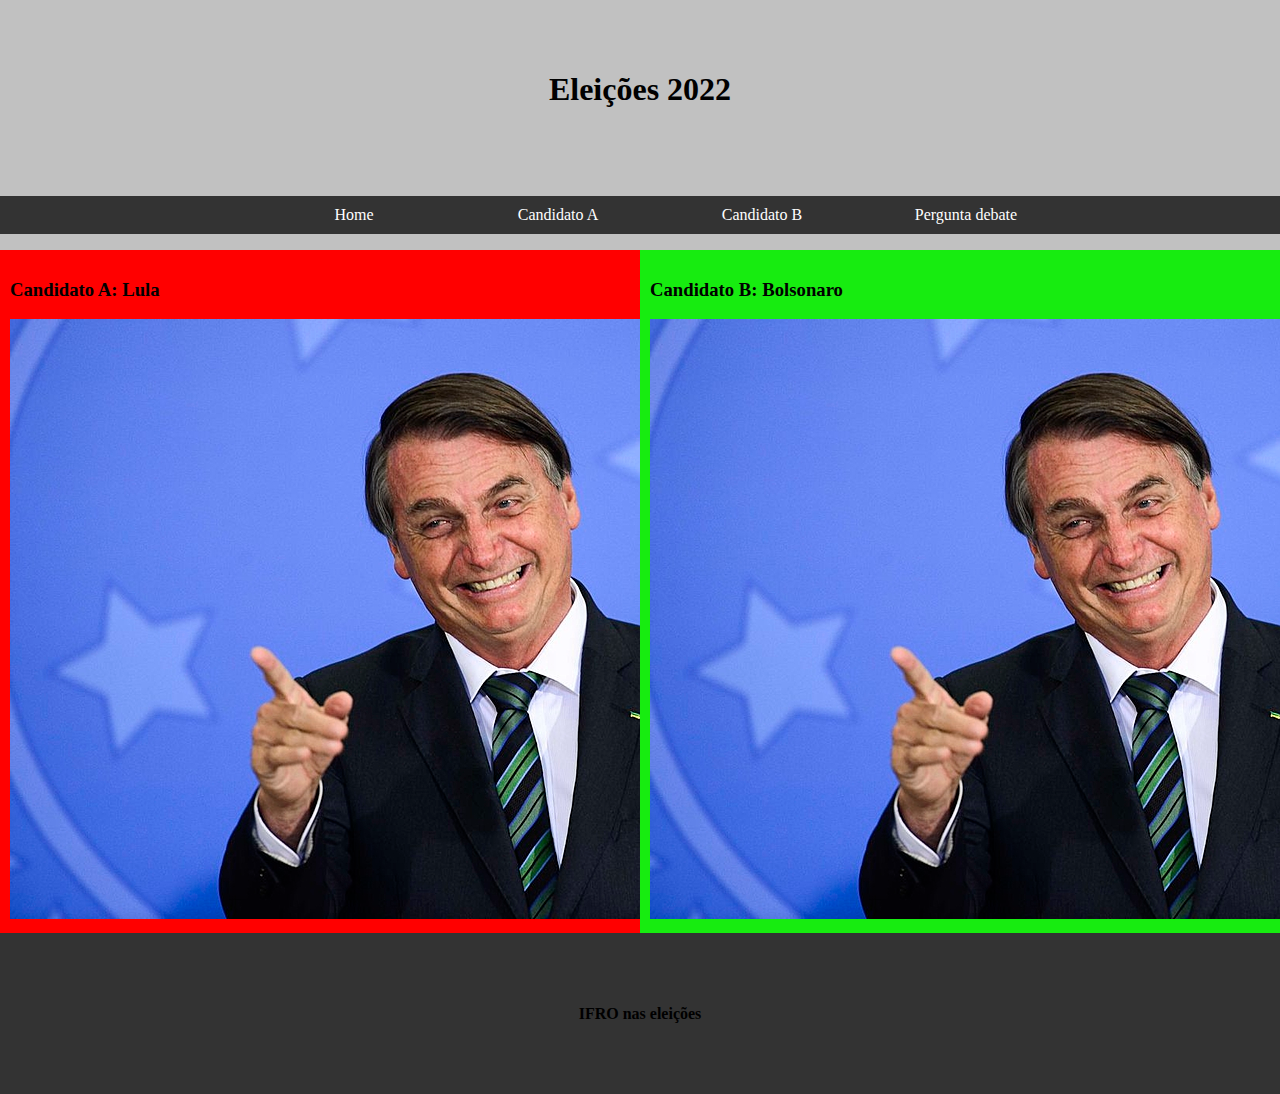
<file: Web/Arquivos 1010-20221010 (1)/index.html>
<!DOCTYPE html>
<html lang="pt-BR">
<head>
    <meta charset="UTF-8">
    <meta http-equiv="X-UA-Compatible" content="IE=edge">
    <meta name="viewport" content="width=device-width, initial-scale=1.0">
    <link rel="stylesheet" href="CSS/estilo.css">
    <title>Eleições 2022</title>
</head>
<body>
    <header>
        <h1>Eleições 2022</h1>
    </header>
    <nav>
        <ul>
            <li><a href="#">Home</a></li>
            <li><a href="#">Candidato A</a></li>
            <li><a href="#">Candidato B</a></li>
            <li><a href="#">Pergunta debate</a></li>
        </ul>
    </nav>
    <section class="linha">
        <div class="esquerda">
            <h3>Candidato A: Lula </h3>
            <img src="Imagens/Bolsonaro.jpg">
        </div>
        <div class="direita">
            <h3>Candidato B: Bolsonaro </h3>
           
            <p class="textoJustificado">
                
            </p>
            <img src="Imagens/Bolsonaro.jpg">
        </div>
    </section>
    <footer>
        <h4>IFRO nas eleições</h4>
    </footer>
</body>
</html>
</file>
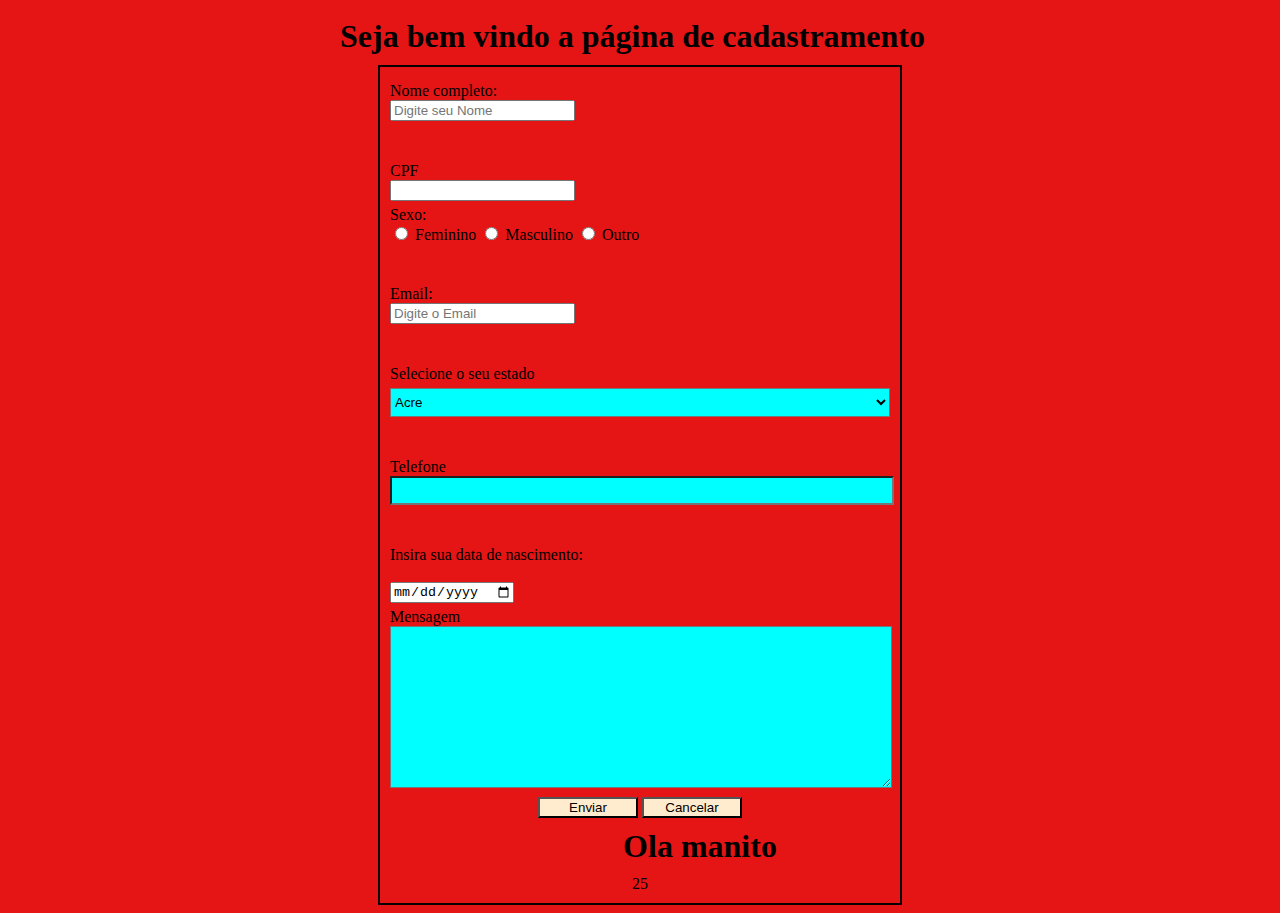
<file: Web/Atividade12_09_22/Formuários.html>
<!DOCTYPE html>
<html lang="pt-br">

<head>
    <meta charset="UTF-8">
    <meta http-equiv="X-UA-Compatible" content="IE=edge">
    <meta name="viewport" content="width=device-width, initial-scale=1.0">
    <link rel="stylesheet" href="CSS/Estilo.css">
    <title>Cadastros</title>
</head>

<body>
    <!-- <fieldset></fieldset> cria uma divisão no texto -->
    <h1>Seja bem vindo a página de cadastramento</h1>

    <form action="" method="get">
        <div><label for="txtNome"> Nome completo:</label>
            <input type="txtNome" name="" id="txtNome" placeholder="Digite seu Nome" maxlength="20" required
                title="digite aqui seu nome">

        </div>
        <br></br>
        <div>
            <label for="txtCPF">CPF</label>
            <input type="text" name="textCpf" id="textCpf"; title="digite aqui seu cpf no formato XXX.XXX.XXX-XX" maxlength="14" pattern="\d{3}\.\d{3}\.\d{3}\-\d{2}\" required>
           
        </div>
        <div>
            <label>Sexo:</label>
            <input type="radio" name="rdSexo" id="rdFeminino">
            <label for="rdFeminino"class= "radio">Feminino</label>
            <input type="radio" name="rdSexo" id="rdMasculino">
            <label for="rdMasculino" class= "radio">Masculino</label>
            <input type="radio" name="rdSexo" id="rdOutros">
            <label for="rdOutros" class= "radio">Outro</label>




        </div>
        <br></br>
        <div><label for="txtEmail" name="txtEmail">Email:</label>
            <input type="email" name="txtEmail " placeholder="Digite o Email" maxlength="40" required
                title="Digite seu email">
        </div>
        <br></br>
        <div><label for="estado">Selecione o seu estado</label></div>
        <div>

            <select id="estado" name="estado">
                <option value="AC">Acre</option>
                <option value="AL">Alagoas</option>
                <option value="AP">Amapá</option>
                <option value="AM">Amazonas</option>
                <option value="BA">Bahia</option>
                <option value="CE">Ceará</option>
                <option value="DF">Distrito Federal</option>
                <option value="ES">Espírito Santo</option>
                <option value="GO">Goiás</option>
                <option value="MA">Maranhão</option>
                <option value="MT">Mato Grosso</option>
                <option value="MS">Mato Grosso do Sul</option>
                <option value="MG">Minas Gerais</option>
                <option value="PA">Pará</option>
                <option value="PB">Paraíba</option>
                <option value="PR">Paraná</option>
                <option value="PE">Pernambuco</option>
                <option value="PI">Piauí</option>
                <option value="RJ">Rio de Janeiro</option>
                <option value="RN">Rio Grande do Norte</option>
                <option value="RS">Rio Grande do Sul</option>
                <option value="RO">Rondônia</option>
                <option value="RR">Roraima</option>
                <option value="SC">Santa Catarina</option>
                <option value="SP">São Paulo</option>
                <option value="SE">Sergipe</option>
                <option value="TO">Tocantins</option>
                <option value="EX">Estrangeiro</option>
            </select>
        </div>
        <br></br>

        <div><label for="txtTelefone">Telefone</label>
            <input type="tel" name="txtTelefone" id="txtNome" required>
        </div>

        <br></br>
        <div><label for="dtaniversário">Insira sua data de nascimento:</label>
            <br>
        </div>

        <input type="date">
        </div>





        <div><label for="TxtMsn">Mensagem</label></div>
        <textarea name="TxtMsn" id="TxtMsn" cols="30" rows="10"></textarea>


        <div class="centralizar">
            <input type="submit" value="Enviar"class="botao ">
            <input type="reset" value="Cancelar"class= "botao">


    </form.>








    <script> alert('Olá Mundoç')
        alert('tudo bem?')
        document.write("<h1> Ola manito </h1>");
        document.write(25);
        </script>


</body>

</html>
</file>
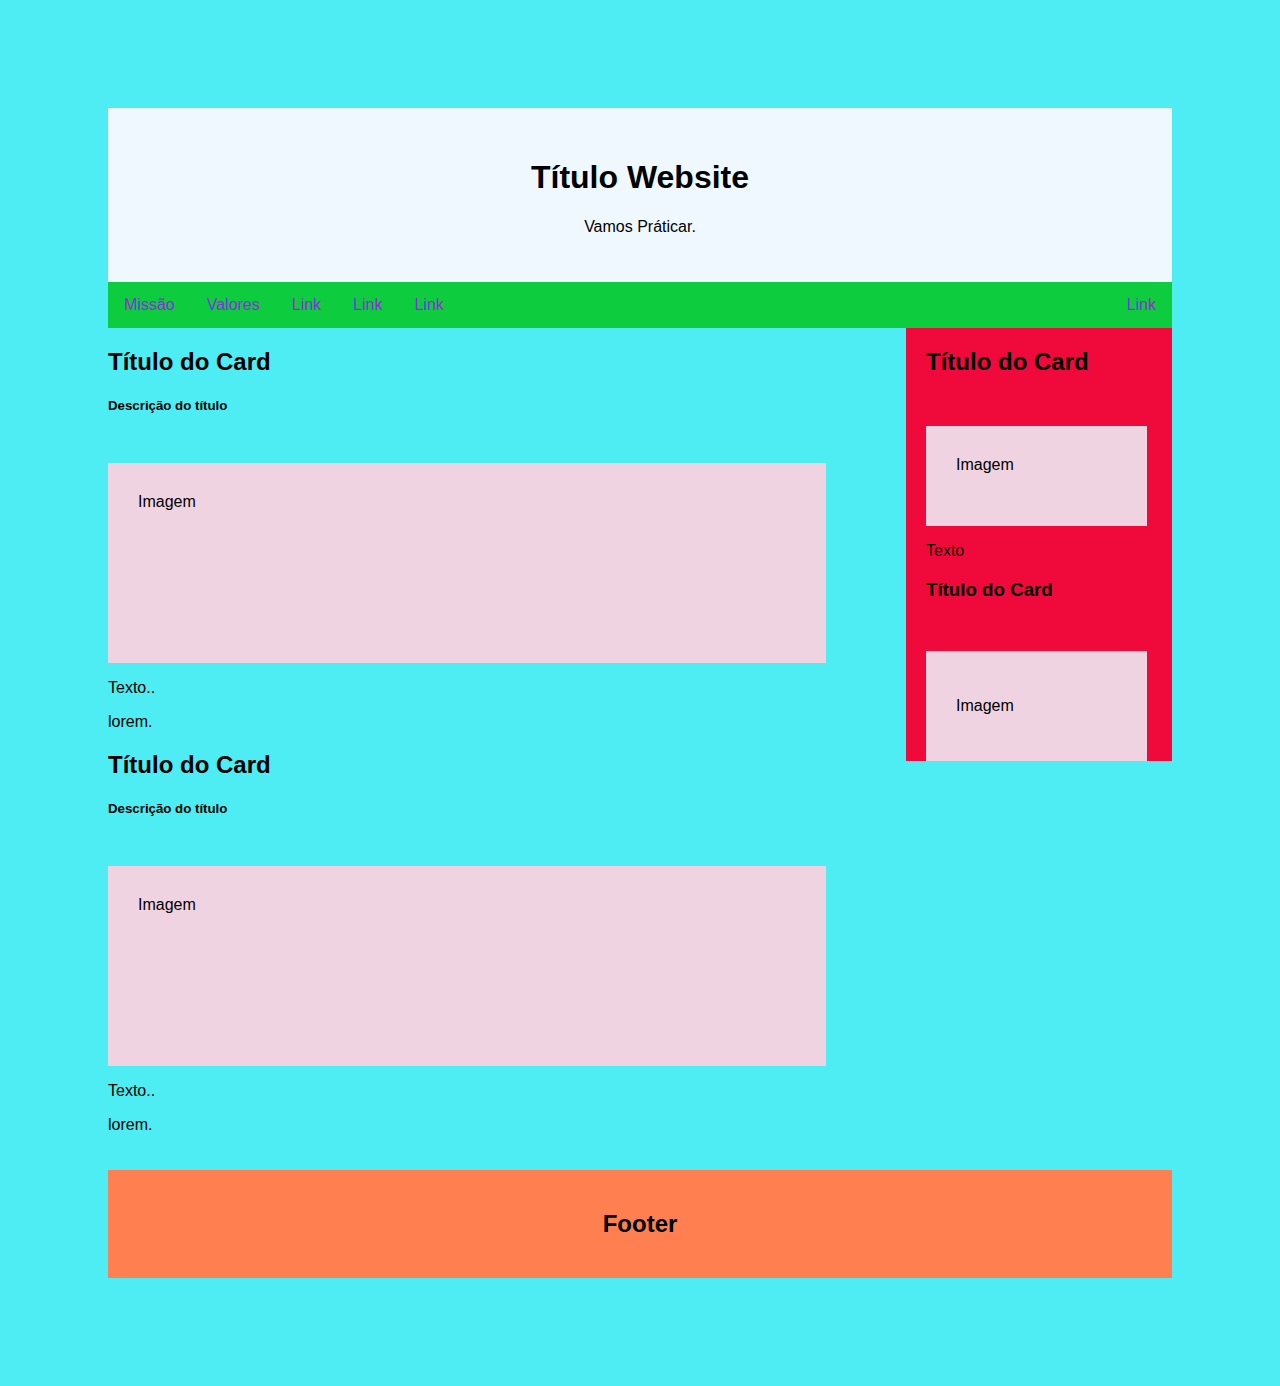
<file: Web/Atividade12_09_22/Praticas.html>
<!DOCTYPE html>
<html lang="pt-br">

<head>
    <meta charset="UTF-8">
    <meta http-equiv="X-UA-Compatible" content="IE=edge">
    <meta name="viewport" content="width=device-width, initial-scale=1.0">
    <link rel="stylesheet" href="CSS/formato.css">
    <title>Atividade 19/09/2022</title>

</head>

<body>
    <header class="header">
        <h1>Título Website</h1>
        <p>Vamos Práticar.</p>

    </header>
    <nav class="topnav">
        <a href="#">Missão</a>
        <a href="#">Valores</a>
        <a href="#">Link</a>
        <a href="#">Link</a>
        <a href="#">Link</a>
        <a href="#" style="float:right">Link</a>
    </nav>
    <section class="linha">
        <div id="colEsq">
            <div class="card">
                <h2>Título do Card</h2>
                <h5>Descrição do título</h5>
                <div class="imagens" style="height:200px;">Imagem</div>
                <p>Texto..</p>
                <p>lorem.</p>
            </div>
            <div class="card">
                <h2>Título do Card</h2>
                <h5>Descrição do título</h5>
                <div class="imagens" style="height:200px;">Imagem</div>
                <p>Texto..</p>
                <p>lorem.</p>
            </div>
        </div>
        <div id="colDir">

            <div class="card">
                <h2>Título do Card</h2>
                <div class="imagens" style="height:100px;">Imagem</div>
                <p>Texto</p>
            </div>
            <div class="card">
                <h3>Título do Card</h3>
                <div class="imagens">
                    <p>Imagem</p>
                </div>
            </div>


        </div>
    </section>
    <footer class="footer">
        <h2>Footer</h2>
    </footer>
</body>

</html>
</file>
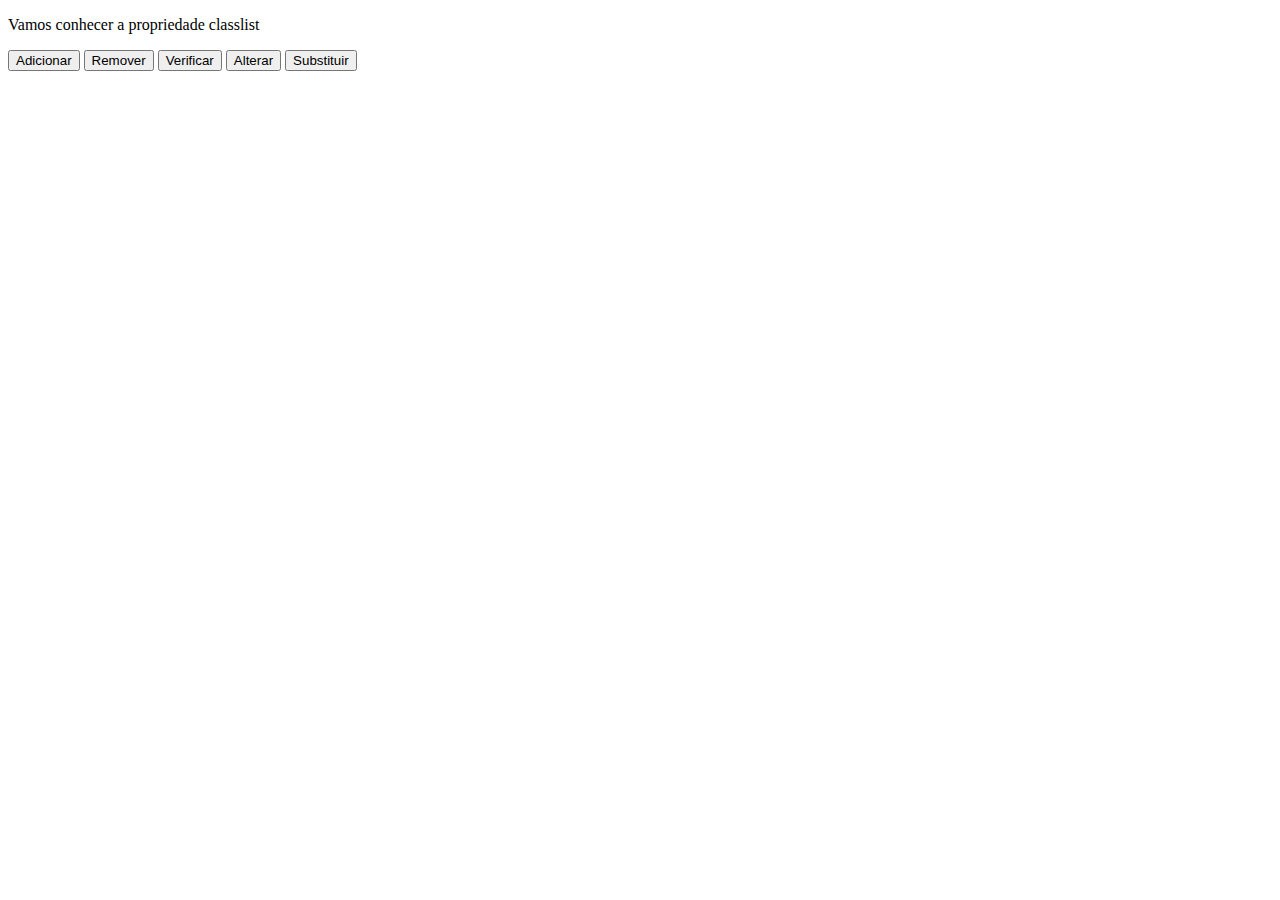
<file: Web/Aula 07_11_2022/Aula_07_11_2022.html>
<!DOCTYPE html>
<html lang="pt-BR">

<head>
    <meta charset="UTF-8">
    <meta http-equiv="X-UA-Compatible" content="IE=edge">
    <meta name="viewport" content="width=device-width, initial-scale=1.0">
    <title>Document</title>
    <link rel="stylesheet" href="Aula.css">
</head>

<body>
    
    
        <p id=" texto">Vamos conhecer a propriedade classlist</p>
        <button type="button" onclick="addClass()"> Adicionar</button>
        <button type="button" onclick="removeClass()"> Remover</button>
        <button type="button" onclick="containsClass()"> Verificar </button>
        <button type="button" onclick=""> Alterar </button>
        <button type="button" onclick=""> Substituir</button>
    
    






<script src="JS/script.js"> </script>

</body>

</html>
</file>
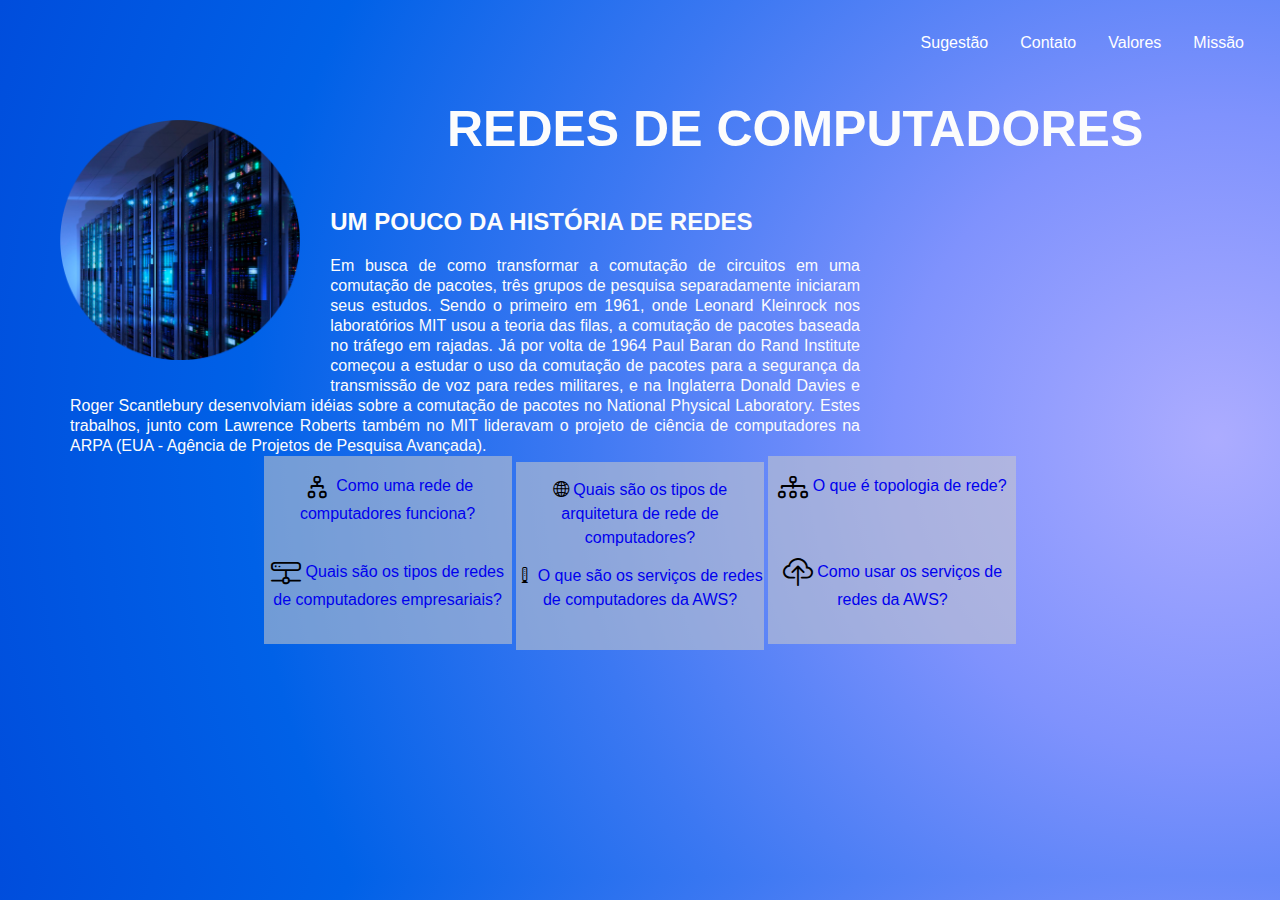
<file: Web/Projeto Web/PaginaInicial.html>
<!DOCTYPE html>
<html lang="en">

<head>
   <meta charset="UTF-8">
   <meta http-equiv="X-UA-Compatible" content="IE=edge">
   <meta name="viewport" content="width=device-width, initial-scale=1.0">
   <title> REDES DE COMPUTADORES </title>
   <link rel="stylesheet" href="index.css">
   <!-- CSS only -->
   <link href="https://cdn.jsdelivr.net/npm/bootstrap@5.2.2/dist/css/bootstrap.min.css" rel="stylesheet"
      integrity="sha384-Zenh87qX5JnK2Jl0vWa8Ck2rdkQ2Bzep5IDxbcnCeuOxjzrPF/et3URy9Bv1WTRi" crossorigin="anonymous">
   <link rel="stylesheet" href="https://cdn.jsdelivr.net/npm/bootstrap-icons@1.10.2/font/bootstrap-icons.css">
</head>

<body>
   <img class="Imagem" src="Imagem/Rede.png" alt="Imagem Rede">
   <nav class="topnav">
      <a href="#">Missão</a>
      <a href="#">Valores</a>
      <a href="#">Contato</a>
      <a href="#">Sugestão</a>

   </nav>
   <header class="header">
      <h1>REDES DE COMPUTADORES</h1>


      <h2>UM POUCO DA HISTÓRIA DE REDES</h2>



      <div class="Historia"> Em busca de como transformar a comutação
         de circuitos em uma comutação de pacotes,
         três grupos de pesquisa separadamente
         iniciaram seus estudos. Sendo o primeiro
         em 1961, onde Leonard Kleinrock nos laboratórios
         MIT usou a teoria das filas, a comutação de pacotes
         baseada no tráfego em rajadas. Já por volta de
         1964 Paul Baran do Rand Institute começou a
         estudar o uso da comutação de pacotes para a
         segurança da transmissão de voz para redes
         militares, e na Inglaterra Donald Davies e
         Roger Scantlebury desenvolviam idéias sobre
         a comutação de pacotes no National Physical
         Laboratory. Estes trabalhos, junto com Lawrence
         Roberts também no MIT lideravam o projeto de
         ciência de computadores na ARPA (EUA - Agência
         de Projetos de Pesquisa Avançada).
      </div>



   </header>

   <div class="linha">
      <div id="colEsq">


         <p class="fixar">
            <!-- Icone -->

            <i class="bi bi-diagram-2 Icone1"></i>
            <a href="#" style="text-decoration:none ">Como uma rede de computadores funciona?</a>
         </p>

         <p class="fixar">
            <i class="bi bi-hdd-network Icone2"></i>
            <a href="#" style="text-decoration:none ">Quais são os tipos de redes de computadores empresariais?</a>
         </p>



      </div>



      <div id="colCenter">

         <p class="fixar">
            <i class="bi bi-globe2"></i>
            <a href="#" style="text-decoration:none ">Quais são os tipos de arquitetura de rede de computadores?
            </a>
         </p>

         <p class="fixar">
            <i class="bi bi-modem" Icone4></i>
            <a href="#" style="text-decoration:none ">O que são os serviços de redes de computadores da AWS? </a>
         </p>

      </div>


      <div id="colDir">

         <p class="fixar">
            <i class="bi bi-diagram-3 Icone5"></i>

            <a href="#" style="text-decoration:none ">O que é topologia de rede?</a>
         </p>


         <p class="fixar">
            <i class="bi bi-cloud-upload Icone6"></i>
            <a href="#" style="text-decoration:none "> Como usar os serviços de redes da AWS?</a>
         </p>
         <!-- <div class="imagens" style="height:100px;"> -->
      </div>

   </div>


</body>

</html>
</file>
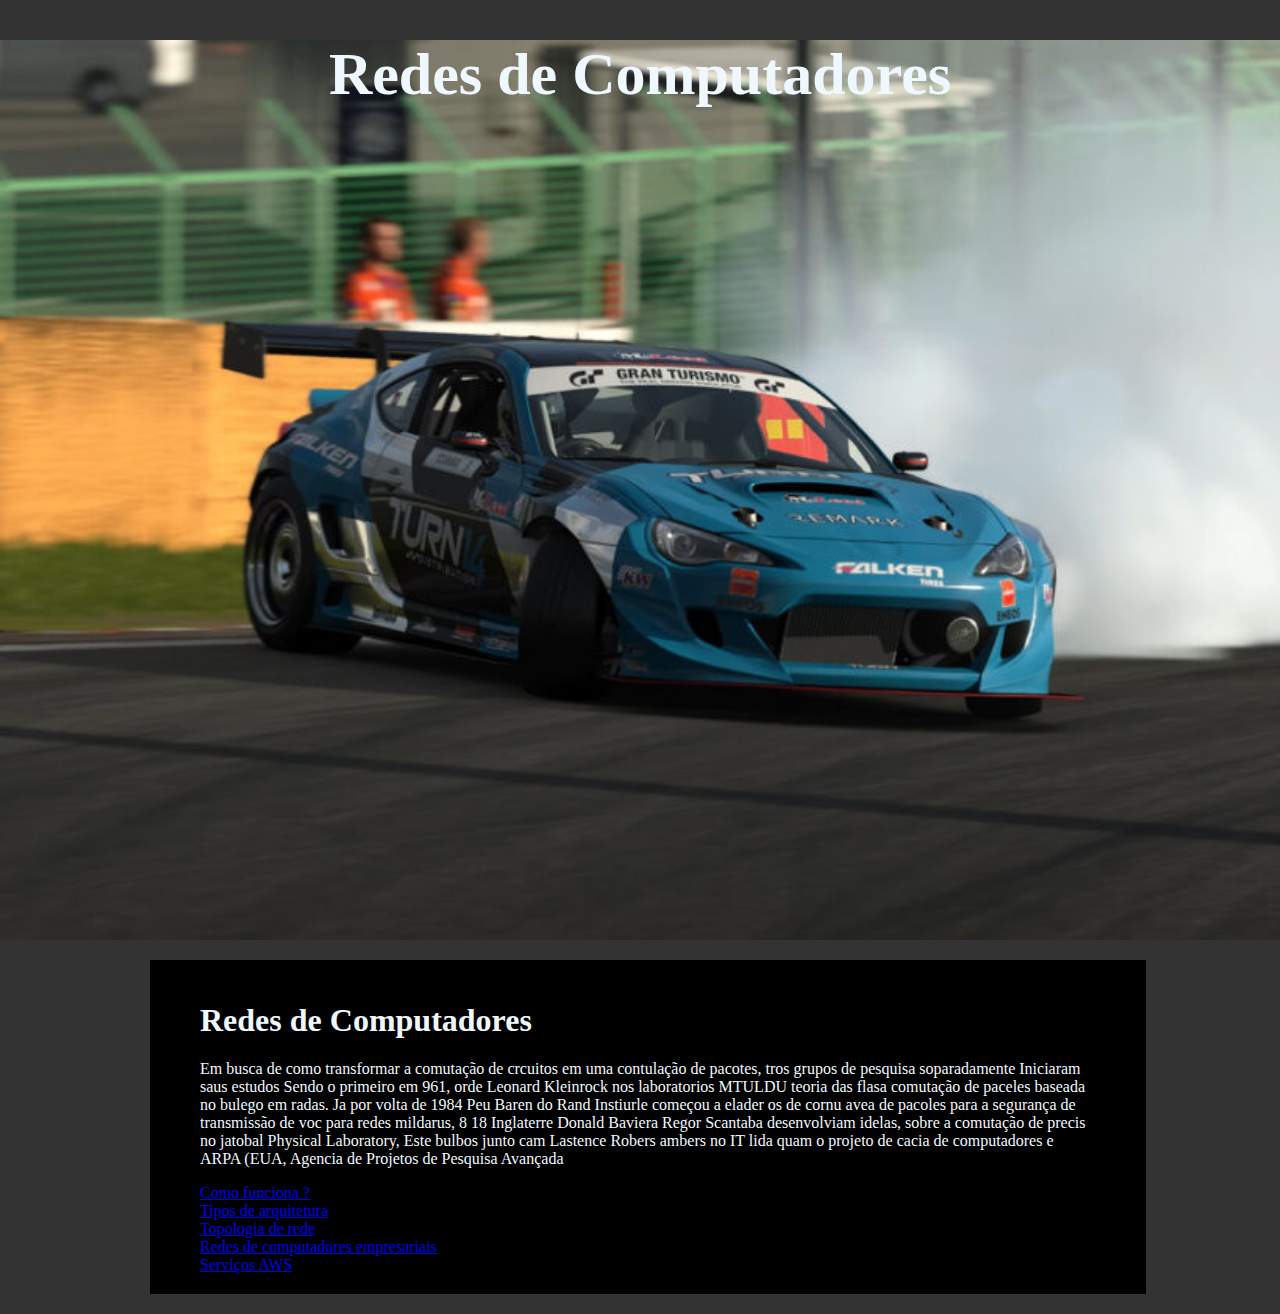
<file: Web/Trabalho/RedesDeComputadores.html>
<!DOCTYPE html>
<html lang="pt-BR">
<head>
    <meta charset="UTF-8">
    <meta http-equiv="X-UA-Compatible" content="IE=edge">
    <meta name="viewport" content="width=device-width, initial-scale=1.0">
    <link rel="stylesheet" href="css/Redes.css">
    <title>Redes de Computadores</title>

    <style>
        @import url('https://fonts.googleapis.com/css2?family=Patua+One&display=swap');
        </style>
</head>
<body>
<!-- Primeiro painel -->
 
<main class="Main">
<section id="Cabecalho">
    
  <h1 > Redes de Computadores</h1>
<!-- <img src="Imagens/RedesdeComputadores.jpg" alt="Imagem Rede de computadores"> -->

</main>
<div class="Estrutura">
 
    

    <div >
    <h1 >Redes de Computadores</h1>
    <p> Em busca de como transformar a comutação de crcuitos em uma contulação de pacotes, tros grupos de pesquisa soparadamente Iniciaram saus estudos Sendo o primeiro em 961, orde Leonard Kleinrock nos laboratorios MTULDU teoria das flasa comutação de paceles baseada no bulego em radas. Ja por volta de 1984 Peu Baren do Rand Instiurle começou a elader os de cornu avea de pacoles para a segurança de transmissão de voc para redes mildarus, 8 18 Inglaterre Donald Baviera Regor Scantaba desenvolviam idelas, sobre a comutação de precis no jatobal Physical Laboratory, Este bulbos junto cam Lastence Robers ambers no IT lida quam o projeto de cacia de computadores e ARPA (EUA, Agencia de Projetos de Pesquisa Avançada</p>

</div>


    <div >
        <div id="MenuAlignEsq"><a href="#"> Como funciona ?</a> </div>
        <!-- junção de como funciona e o que fazem? -->
       <div id="MenuAlignCent"><a href="#"> Tipos de arquitetura </a></div> 
       <div id="MenuAlignDireita"> <a href="#"> Topologia de rede </a></div>
    
    </div>

<div>

    <div id="MenuAlignEsq"><a href="#"> Redes de computadores empresariais </a></div>  
    <div id="MenuAlignCent"><a href="#">  Serviços AWS </a></div>  

</div>
    


   
    
  


</ul>










    
    </body>
</html>
</file>
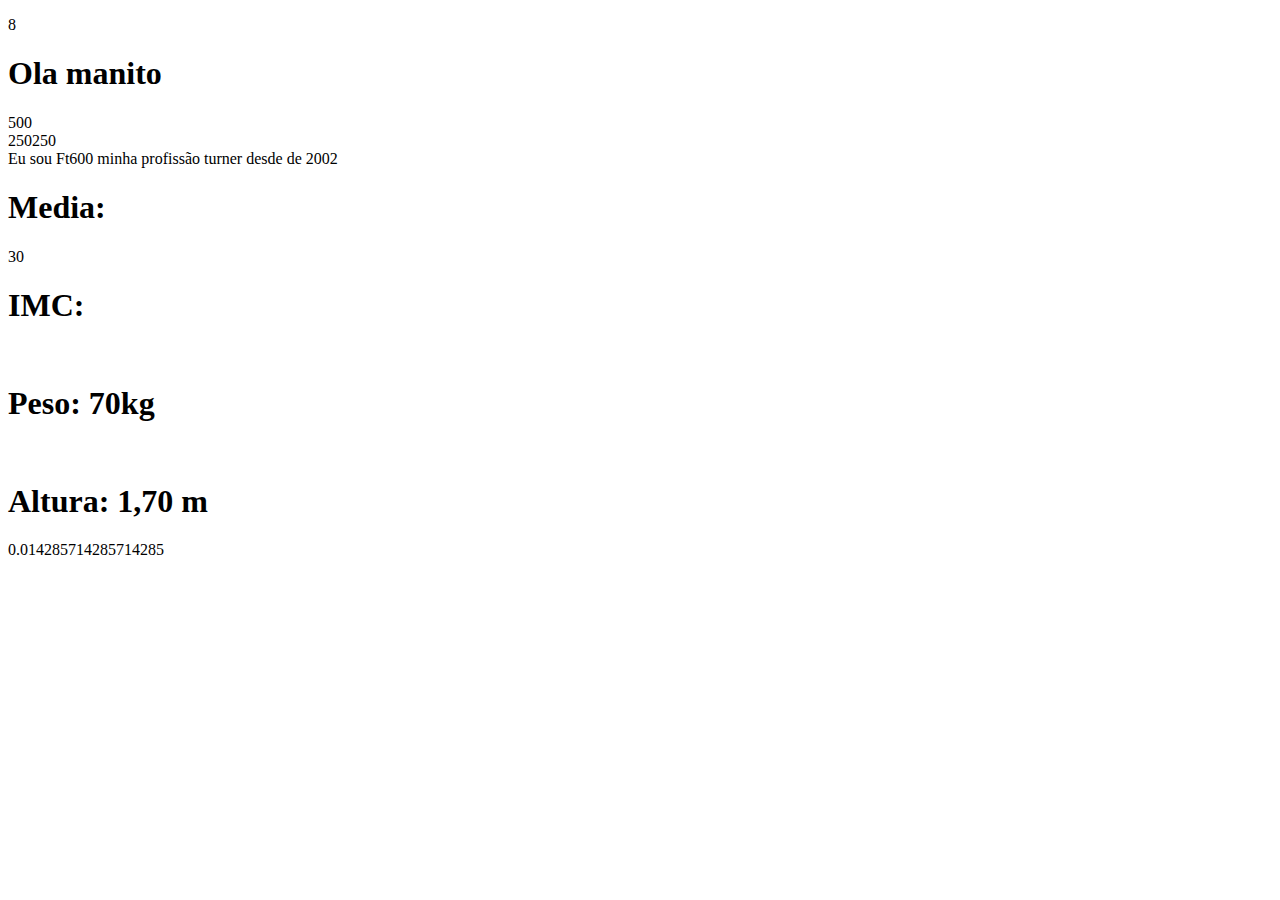
<file: Web/atividade.19.09.2022/CSS/text.html>
<!DOCTYPE html>
<html lang="pt-br">
<head>
    <meta charset="UTF-8">
    <meta http-equiv="X-UA-Compatible" content="IE=edge">
    <meta name="viewport" content="width=device-width, initial-scale=1.0">
    <title>Document</title>
    
</head>
<body>
    <p id="elemento">Oi</p>
    <script> alert('Olá Mundoç')
        alert('tudo bem?')
        document.write("<h1> Ola manito </h1>");
        document.write(250+250);
        document.write("<br>");
        document.write("250"+"250");
document.getElementById('elemento').innerHTML=5+3;
document.write("<br>");

 

var ano= 2002;
var nome= ' Ft600 ';
var profissao= ' turner ';
document.write('Eu sou'+nome+'minha profissão'+ profissao+'desde de '+ ano);

document.write("<br>");

document.write("<h1> Media:</h1>");
document.write((30+30+30)/3);
// criando 
var n1 = 30;
var n2= 40
var n3=

document.write("<h1> IMC:</h1>");
document.write("<br>");
document.write("<h1> Peso: 70kg</h1>");
document.write("<br>");
document.write("<h1> Altura: 1,70 m</h1>");
document.write(70/( (1,70)*(1,70)) );
        </script>
</body>
</html>
</file>
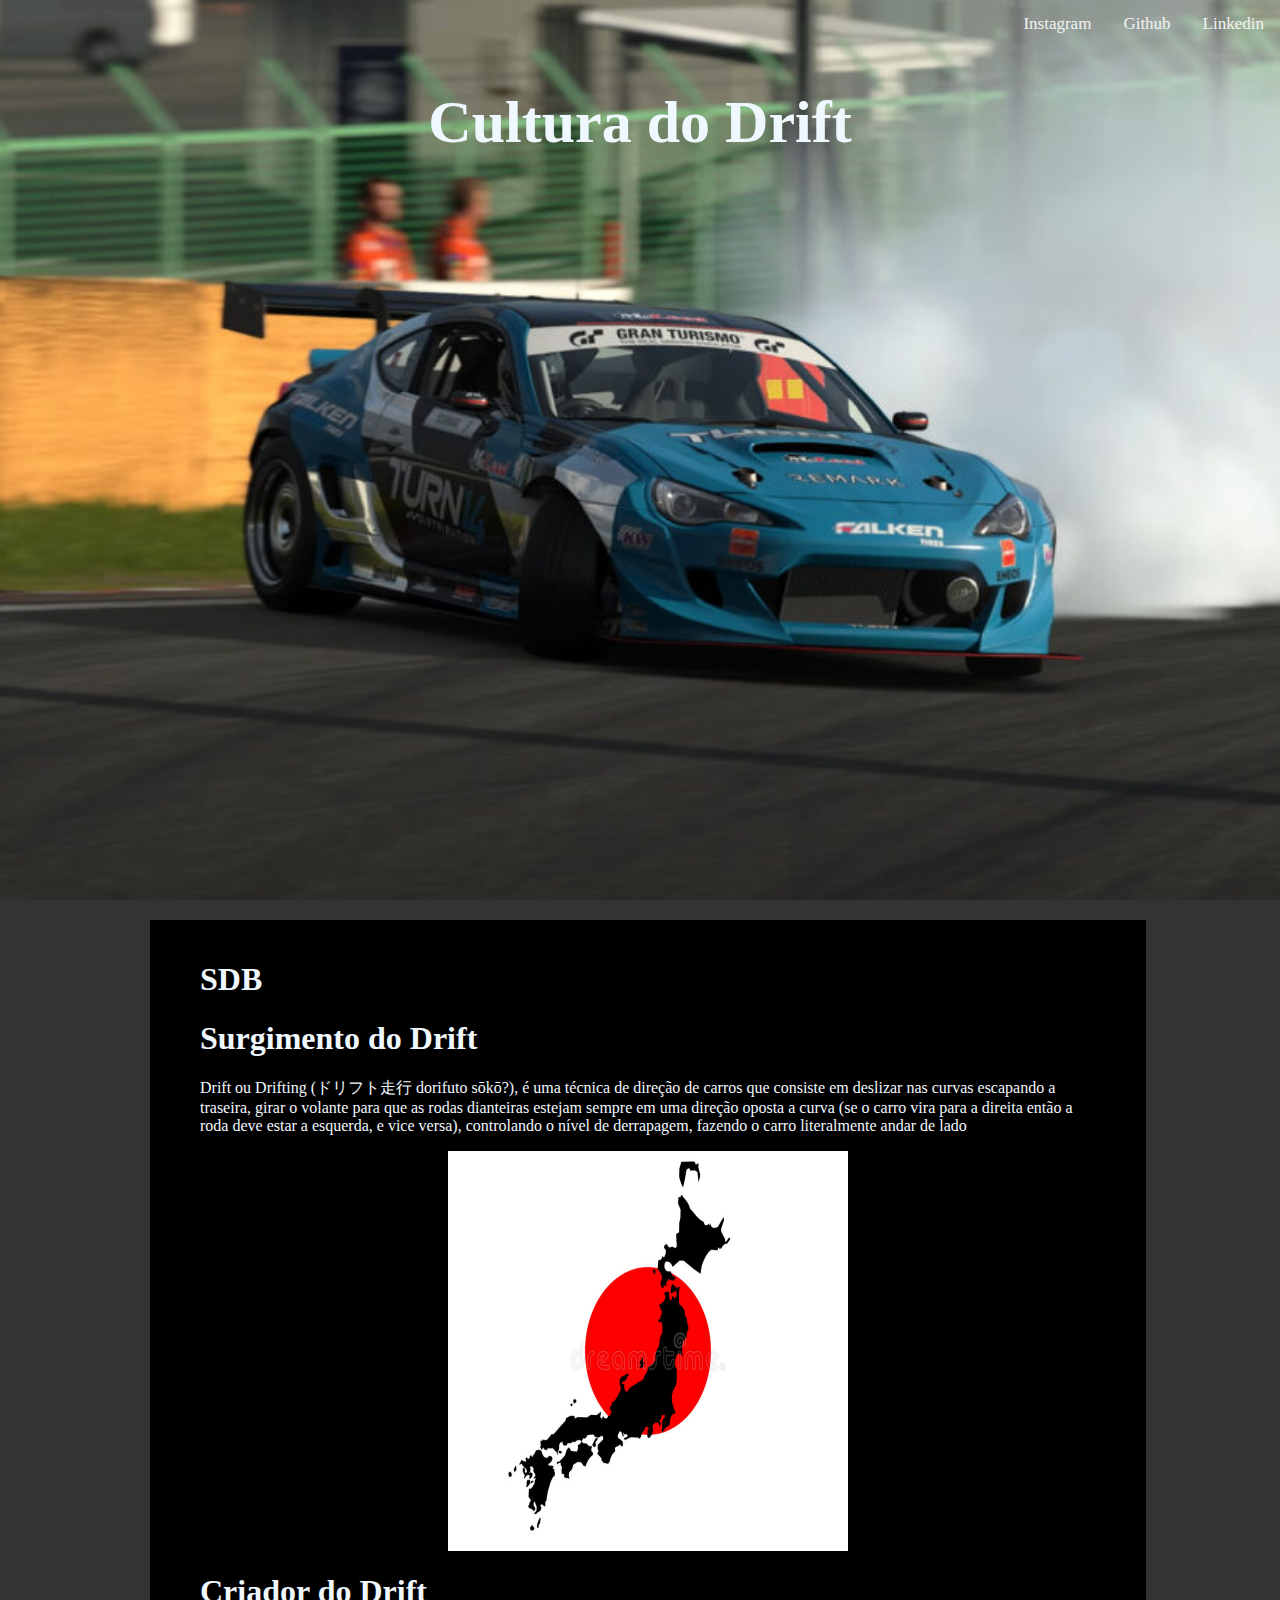
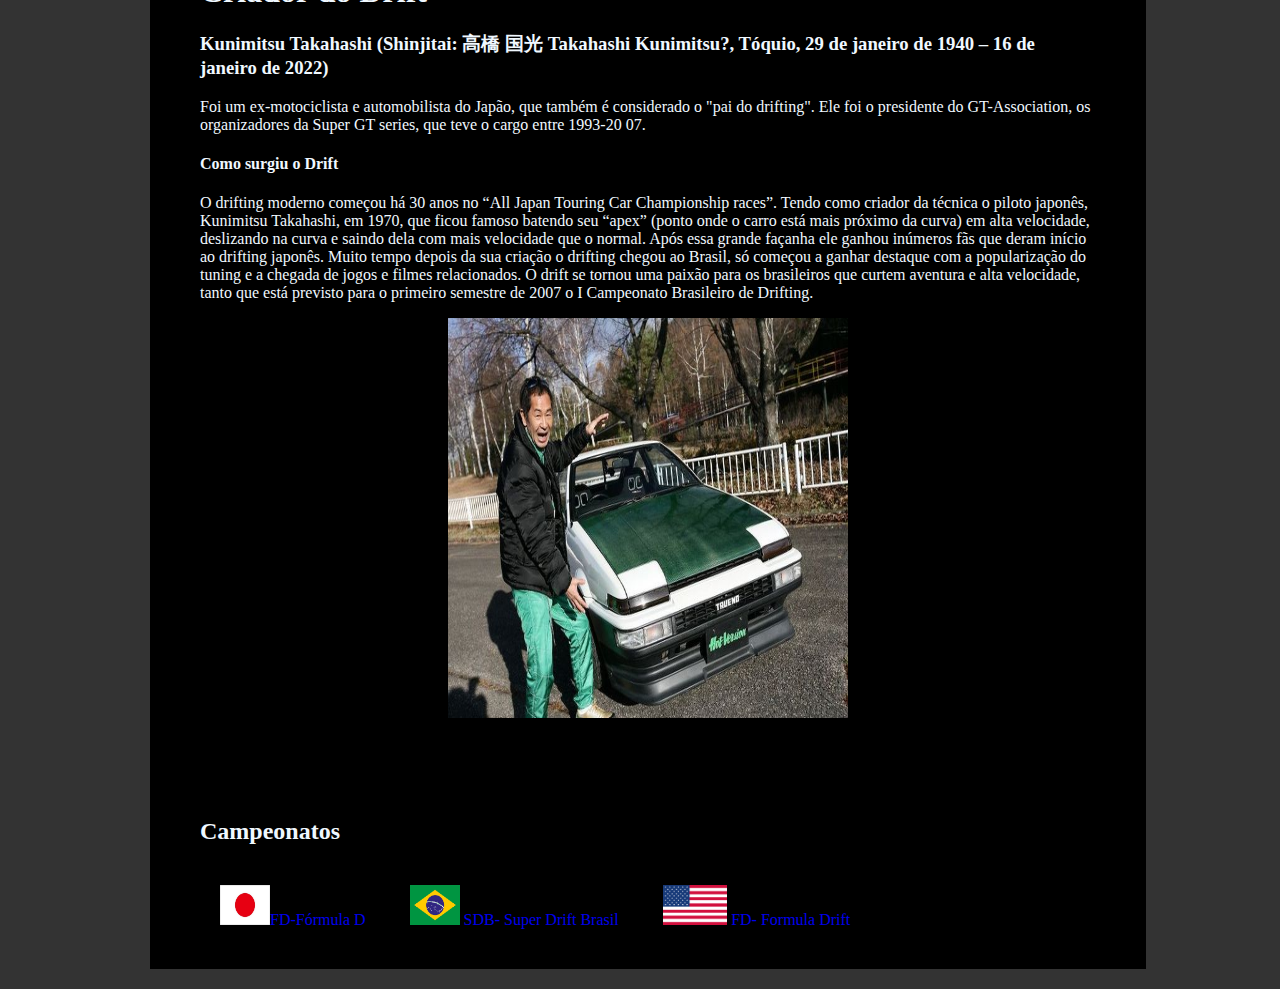
<file: Web/Trabalho/htmls/DRIFT.html>
<!DOCTYPE html>
<html lang="pt-BR">

<head>
    <meta charset="UTF-8">
    <meta http-equiv="X-UA-Compatible" content="IE=edge">
    <meta name="viewport" content="width=device-width, initial-scale=1.0">
    <link rel="stylesheet" href="../css/Redes.css">

    <title>DRIFT</title>






</head>

<body>
    <!-- Primeiro painel -->

    <main class="Main">
        <section id="Cabecalho">
            <nav class="topnav">

                <a href="https://www.linkedin.com/in/faustino-junior-1a1a17215">Linkedin</a>

                <a href="https://github.com/Faustinojr3">Github</a>
                <a href="https://www.instagram.com/faustino_jr3/">Instagram</a>

            </nav>
            <h1> Cultura do Drift</h1>
            <!-- <img src="Imagens/RedesdeComputadores.jpg" alt="Imagem Rede de computadores"> -->

    </main>
    <div class="Estrutura">



        <div>
            <H1>SDB</H1>
            <h1>Surgimento do Drift</h1>
            <p> Drift ou Drifting (ドリフト走行 dorifuto sōkō?), é uma técnica de direção de carros que consiste em deslizar
                nas curvas escapando a traseira, girar o volante para que as rodas dianteiras estejam sempre em uma
                direção oposta a curva (se o carro vira para a direita então a roda deve estar a esquerda, e vice
                versa), controlando o nível de derrapagem, fazendo o carro literalmente andar de lado</p>

            <div id="ImagemCentroParagrafo">

                <img src="../Imagens/mapa-de-japão-e-da-bandeira-japonesa.jpg" alt="Bandeira do Japao" height="400px"
                    width="400px">



            </div>
            <h1>Criador do Drift</h1>

            <h3>Kunimitsu Takahashi (Shinjitai: 高橋 国光 Takahashi Kunimitsu?, Tóquio, 29 de janeiro de 1940 – 16 de
                janeiro de 2022)</h3>


            <p>Foi um ex-motociclista e automobilista do Japão, que também é considerado o "pai do drifting". Ele foi o
                presidente do GT-Association, os organizadores da Super GT series, que teve o cargo entre 1993-20
                07.</p>

            <H4>Como surgiu o Drift</H4>
            <p>O drifting moderno começou há 30 anos no “All Japan Touring Car Championship races”. Tendo como criador
                da técnica o piloto japonês, Kunimitsu Takahashi, em 1970, que ficou famoso batendo seu “apex” (ponto
                onde o carro está mais próximo da curva) em alta velocidade, deslizando na curva e saindo dela com mais
                velocidade que o normal.

                Após essa grande façanha ele ganhou inúmeros fãs que deram início ao drifting japonês.
                Muito tempo depois da sua criação o drifting chegou ao Brasil, só começou a ganhar destaque com a
                popularização do tuning e a chegada de jogos e filmes relacionados. O drift se tornou uma paixão para os
                brasileiros que curtem aventura e alta velocidade, tanto que está previsto para o primeiro semestre de
                2007 o I Campeonato Brasileiro de Drifting.
            </p>
            <div= id="ImagemCentroParagrafo">
                <img src="../Imagens/Criador-Drift.jpg" alt="Kunimitsu Takahashi" height="400px" width="400px">
        </div>



        <h2>Campeonatos</h2>
        <Div class="Decoraçãobotôescamp">

            <div id="colsjapao">






                <a href="Campeonatos/CampeonatoJapao.html" style="text-decoration:none "><img
                        src="../Imagens/bandeira japão.jpg" alt="Bandeira Japão" width="50px" height="40px">FD-Fórmula
                    D</a>


            </div>

            <div id="colsbrasil">



                <a href="Campeonatos/CampeonatoBrasil.html" style="text-decoration:none "> <img
                        src="../Imagens/bandeira-nacional-brasil.jpg" alt="Bandeira do Brasil" width="50px"
                        height="40px"> SDB- Super Drift Brasil</a>

            </div>


            <div id="colseua">



                <a href="Campeonatos/CampeonatoEua.html" style="text-decoration:none "><img
                        src="../Imagens/Babeiraeua.png" alt="Bandeira dos EUA width=" 50px" height="40px"> FD- Formula
                    Drift</a>


            </div>
        </Div>
        </div>







</body>

</html>
</file>
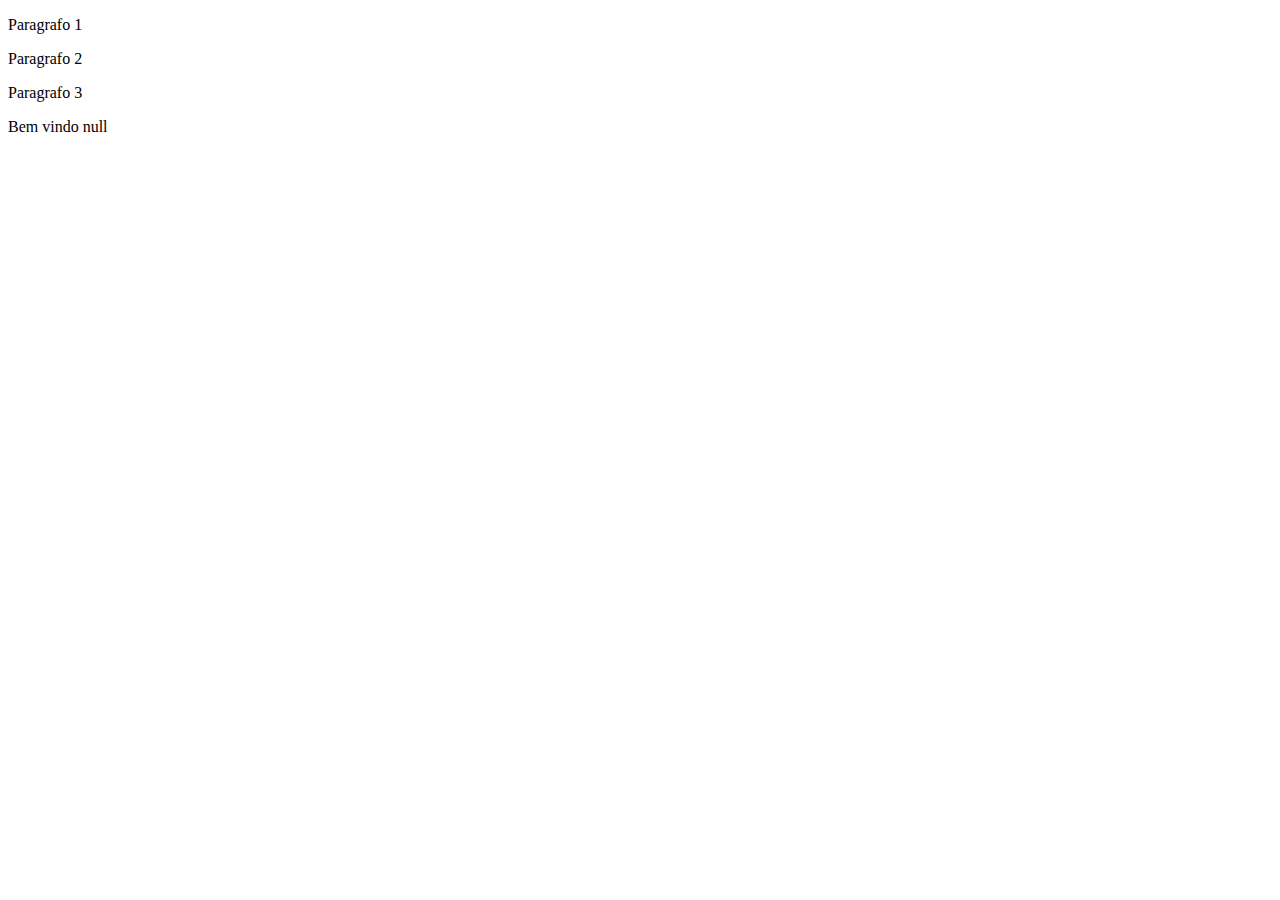
<file: Web/atividade.19.09.2022/CSS/s/Javascrip.html>
<!DOCTYPE html>
<html lang="en">
<head>
    <meta charset="UTF-8">
    <meta http-equiv="X-UA-Compatible" content="IE=edge">
    <meta name="viewport" content="width=device-width, initial-scale=1.0">
    <title>Document</title>
</head>
<body>
    <!-- Linkando java -->
    <script src="calculation.js"> </script>
    <script>
escreve_p (' Paragrafo 1');
escreve_p (' Paragrafo 2');
escreve_p (' Paragrafo 3');
var nome= prompt ("Boa noite! Qual o seu nome?" )
document.write("Bem vindo "+ nome)
</script>
    
    </script>
</body>
</html>
</file>
<file: Web/Arquivos 1010-20221010 (1)/CSS/estilo.css>
*{
    box-sizing: border-box;
}

body{
    background-color: #c1c1c1;
    margin: 0;
    padding: 0;
}

header, footer{
    padding: 50px;
    text-align: center;
}

.linha{
    min-height: 600px;
}

div.esquerda{
    width: 50%;
    float: left;
    padding: 10px;
    background-color: red;
}

div.direita{
    width: 50%;
    float: left;
    padding: 10px;
    background-color: rgb(23, 236, 16);
}

.textoJustificado{
    text-align: justify;
}

ul{
    list-style-type: none;
    text-align: center;
    background-color: #333;  
}

li{
    display: inline-block;
    width: 200px;
}

a{
    color: #fff;
    text-decoration: none;
    display: block;
    padding: 10px 20px;

}
a:hover{
background-color: #333;
color:rgb(220, 138, 243);
font-weight: bold;

 }
footer{
    clear:both; 
    background-color: #333;
}

  .imagens{
    float: left;
    margin: 5px;
    
  }
</file>
<file: Web/Atividade12_09_22/CSS/Estilo.css>
body{
    background-color: rgb(230, 21, 21);
}




h1{margin: 0 auto;
    width: 600px;
    padding: 10px;
    
  
    
    
}
form{ 
    margin: 0 auto;
    width: 500px;
    padding: 10px;
border: rgb(8, 0, 0) solid 2px;
    
  
}

input [type = text], input [type= email], input[type= tel],select, textarea
{
    width: 100%;
    padding: 5px 0px;
    background-color: aqua;
}
input:focus{ background-color: rgb(43, 255, 54);}


label{display: block;}

label.radio{ display: inline-block;}

.botao{ width: 100px;
background-color: blanchedalmond;
cursor: grab;
box-shadow: rgba(235, 231, 231, 0);

}
div{ padding-top: 5px;}

.botao:hover{
    width: 120px;
background-color: #4d79c9;
height: 25px;
border-radius: 3px;
border: none;

}
div.centralizar{
    text-align: center;
}
</file>
<file: Web/Atividade12_09_22/CSS/formato.css>
*{

    box-sizing: border-box; 
    
    
    }
    
    body{
    font-family: arial;
    padding: 100px;
    background-color: rgb(77, 237, 243);
    }

    .header{
    padding: 30px;
    text-align: center;
    background-color: aliceblue;
    
    
    }
    
    .topnav{
        overflow: hidden;
        background-color: rgb(13, 204, 61);


    }
    .topnav a{ 
        float: left;
display: block;
color: blueviolet;
text-align: center;
padding: 14px 16px;
text-decoration: none;
    }

    .topnav a:hover{
        background-color: #ddd;
        color:black 

    }
    #colEsq{ 
        float: left;
width:75% ;
    }
    #colDir{float: left;
        width: 25%;
background-color: rgb(240, 10, 60);
padding-left: 20px;
    }
    .imagens{
background-color: rgb(240, 211, 225);
width: 90%;
padding: 30px;
margin-top: 50px;

    }

    .cord{
        background-color: rgb(251, 252, 250);
        padding: 50px;
        margin: 20px;
    }
    .linha:after{
    content:"";
    display: table;
clear:both

}
.footer{
    padding:20px ;
    text-align: center;
    background-color: coral;
    margin-top: 20px;
}
@media screen and (max-width: 800px) {
    #colEsq,
    #colDir{
        width: 100%;
        padding: 0px;
    }
}
@media screen and (max-width:400px) {
.topnav a{
    float: none;
    width: 100%;
}    
}
</file>
<file: Web/Aula 07_11_2022/Aula.css>
.fundo{

background-color: brown;
padding: 30px;
border: 2px solid rgb(21, 172, 59);
}

.fonte{ 
    color: blueviolet;
    font-size: 20px;
    font-weight: 600;
}
</file>
<file: Web/Projeto Web/index.css>
* {
    box-sizing: border-box;
    text-decoration: nome;
    align-items: center;

}

body {
    color: rgb(252, 252, 252);
    background-image: radial-gradient(circle at 95.03% 50%, #acacff 0, #7f92fd 25%, #3c78f2 50%, #0061e7 75%, #004ddc 100%);
    font-family: Cambria, Cochin, Georgia, Times, 'Times New Roman', serif, Helvetica, sans-serif;
    margin: 0;
    box-sizing: border-box;
    padding: 20px;
    text-align: center;
    text-decoration: nome;
    justify-content: space-around;

}

.header h1 {
    font-size: 50px;
    /* padding:50px ; */
    margin-left: 0px ;


}
.header h2{
    margin-top: 50px ;
}

nav {
    display: block;
}

body {
    font-family: Arial, Helvetica, sans-serif;
}

.topnav a {
    float: right;
    display: block;
    color: rgb(255, 255, 255);
    text-align: center;
    padding: 14px 16px;
    text-decoration: none;
}

.topnav a:hover {
    background-color: #6482de;

}

.topnav {
    overflow: hidden;
    text-align: right;
    padding: 0;
}

ul {
    width: 20%;
    float: left;
    background-color: rgb(172, 167, 176);
    position: fixed;
    top: 0;
    height: 100%;
    list-style-type: none;
    align-items: center;
    padding: 5px;
}

li a {
    display: block;
    padding: 8px 16px;
    text-decoration: none;
    color: rgb(0, 0, 0);
}

.footer {
    padding-left: 5%;

}

#colEsq {
    display: inline-block;
    width: 20%;
    background-color: rgb(0, 0, 0) 50%;
    color: rgb(0, 0, 0);
    background: rgba(202, 202, 202, 0.56);
    line-height: 150%;
    text-decoration: none;
    justify-content: space-around;
    align-items: center;
    /* height: 175px;
padding-top: 30px;
text-align: center;
margin-top: 100px;
margin-left: 50px; */

}

#colCenter {
    display: inline-block;
    width: 20%;
    background-color: rgb(0, 0, 0) 50%;
    color: rgb(0, 0, 0);
    background: rgba(202, 202, 202, 0.56);
    line-height: 150%;
    text-decoration: none;
    justify-content: space-around;
    align-items: center;
    /* height: 175px;
    padding-top: 30px;
    margin-top: 100px; */
}

#colDir {
    display: inline-block;
    width: 20%;
    background-color: rgb(0, 0, 0) 50%;
    color: rgb(0, 0, 0);
    background: rgba(202, 202, 202, 0.56);
    line-height: 150%;
    text-decoration: none;
    justify-content: space-around;
    align-items: center;
    /* height: 175px;
   padding-top: 30px; 
   text-align: center;
   margin-top: 100px; */
   
}

.Imagem {
    height: 300px;
    float: left;
    gap: 0px;
    margin-top: 70px;
    margin-left: 10px;
    padding: 30px;
}

.Historia {
    margin-top: 20px;
    line-height: 20px;
    height: 100px;
    text-align: justify;
    padding-right: 400px;
    padding-left: 50px;
}

h2 {
    margin-top: 100px;
    text-align: left;
}

.linha {
    display: block;
    min-height: 400px;
    text-align: center;
    margin-top: 100px;
    background-color: rgb(0, 0, 0) 50%;
}

.Icone1 {
    margin-top: 20px;
    font-size: 30px;
    vertical-align: middle;
}

.Icone2 {
    margin-top: 10px;
    font-size: 30px;
    vertical-align: middle;
}

.Icone4 {
    margin-top: 10px;
    font-size: 30px;
    vertical-align: middle;
}

.Icone5 {
    margin-top: 10px;
    font-size: 30px;
    vertical-align: middle;

}

.Icone6 {
    margin-top: 10px;
    font-size: 30px;
    vertical-align: middle;
}

.fixar{
    vertical-align: middle;
    height: 70px;
}
</file>
<file: Web/Trabalho/css/Redes.css>
@charset "UTF-8";
body {
   background-color:  rgba(0, 0, 0, 0.801);
   margin: 0;
   padding: 0;
   color: aliceblue;

}

Section#Cabecalho{
   /* Altura vísivel do navegador */
min-height:  100vh;
width: 100%;
background-size: cover;
background-image: url("../Imagens/25888.jpg");

}

#Cabecalho h1{display: flex;
   justify-content: center;
   align-items: center;
  
   
   font-size: 60px;}

.Estrutura{
display: block;
   border: 0px solid; 
  padding: 20px 50px 20px 50px; 
   width: 70%;
    content: auto;
   margin: 20px 150px;
background-color: rgb(0, 0, 0);
}

 .topnav {
 
   overflow: hidden;
 }
 

 .topnav a {
   float: right;
   color: #f2f2f2;
   text-align: center;
   padding: 14px 16px;
   text-decoration: none;
   font-size: 17px;
 }
 

  .topnav a:hover {
   background-color: #ddd;
   color: black;
 }
 

 .topnav a.active {
   background-color: #04AA6D;
   color: white;
 }
 
 #ImagemCentroParagrafo{

   margin: auto;
  
  display: flex;
  justify-content: center;
 }

#colsbrasil {
   display: inline-block;
   

   padding: 20px ;
  
   justify-content: center;
   align-items: center;

  
}

#colsjapao {
   display: inline-block;
   
 
   padding: 20px;
  
   justify-content: center;
   align-items: center;

  
}

#colseua {
   display: inline-block;
   
 
   padding: 20px ;
  
   justify-content: center;
   align-items: center;
   
  
}


.Imagem {
   height: 300px;
   float: left;
   gap: 0px;
   margin-top: 70px;
   margin-left: 10px;
   padding: 30px;
}

.Historia {
   margin-top: 20px;
   line-height: 20px;
   height: 100px;
   text-align: justify;
   padding-right: 400px;
   padding-left: 50px;
}

h2 {
   margin-top: 100px;
   text-align: left;
}



.Decoraçãobotôescamp{
  
    background: rgba(0, 0, 0, 0.56);
    justify-content: space-around;
    display: block;
    border: #0000;
    
}
</file>
